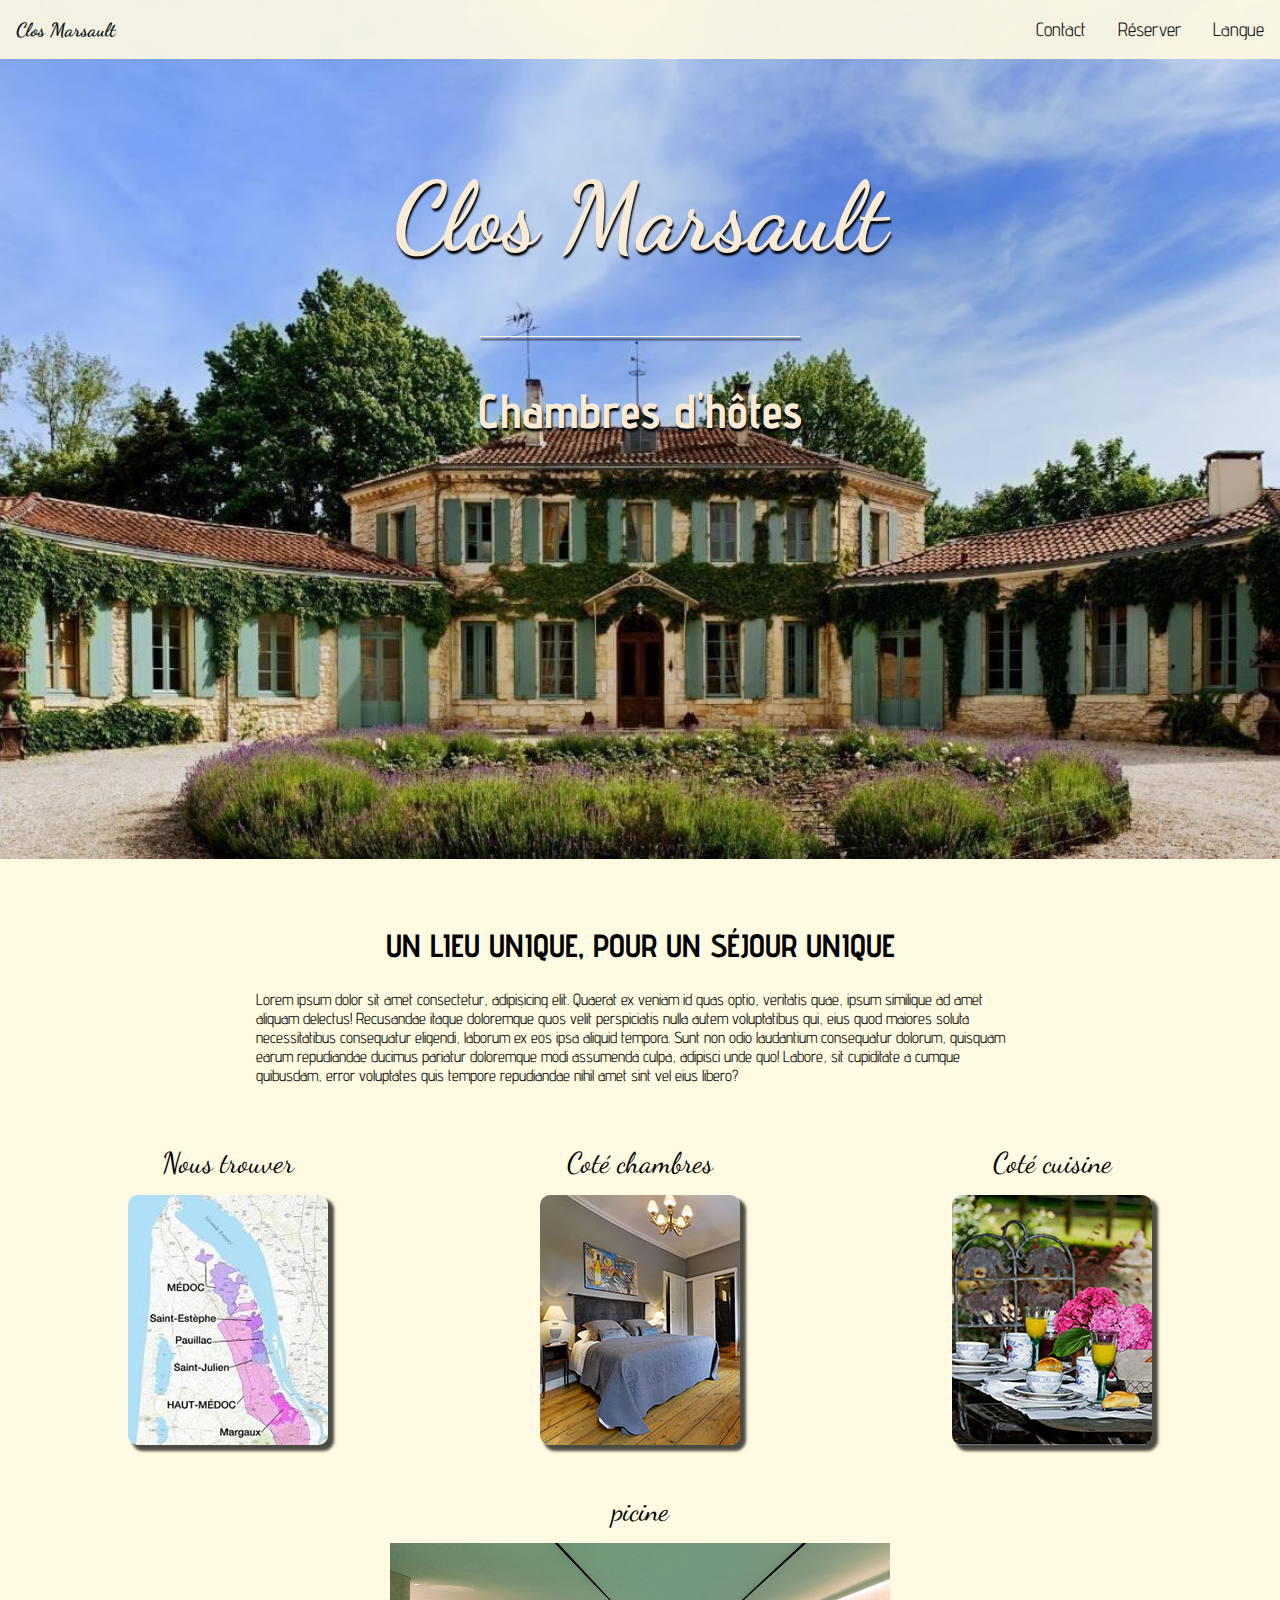
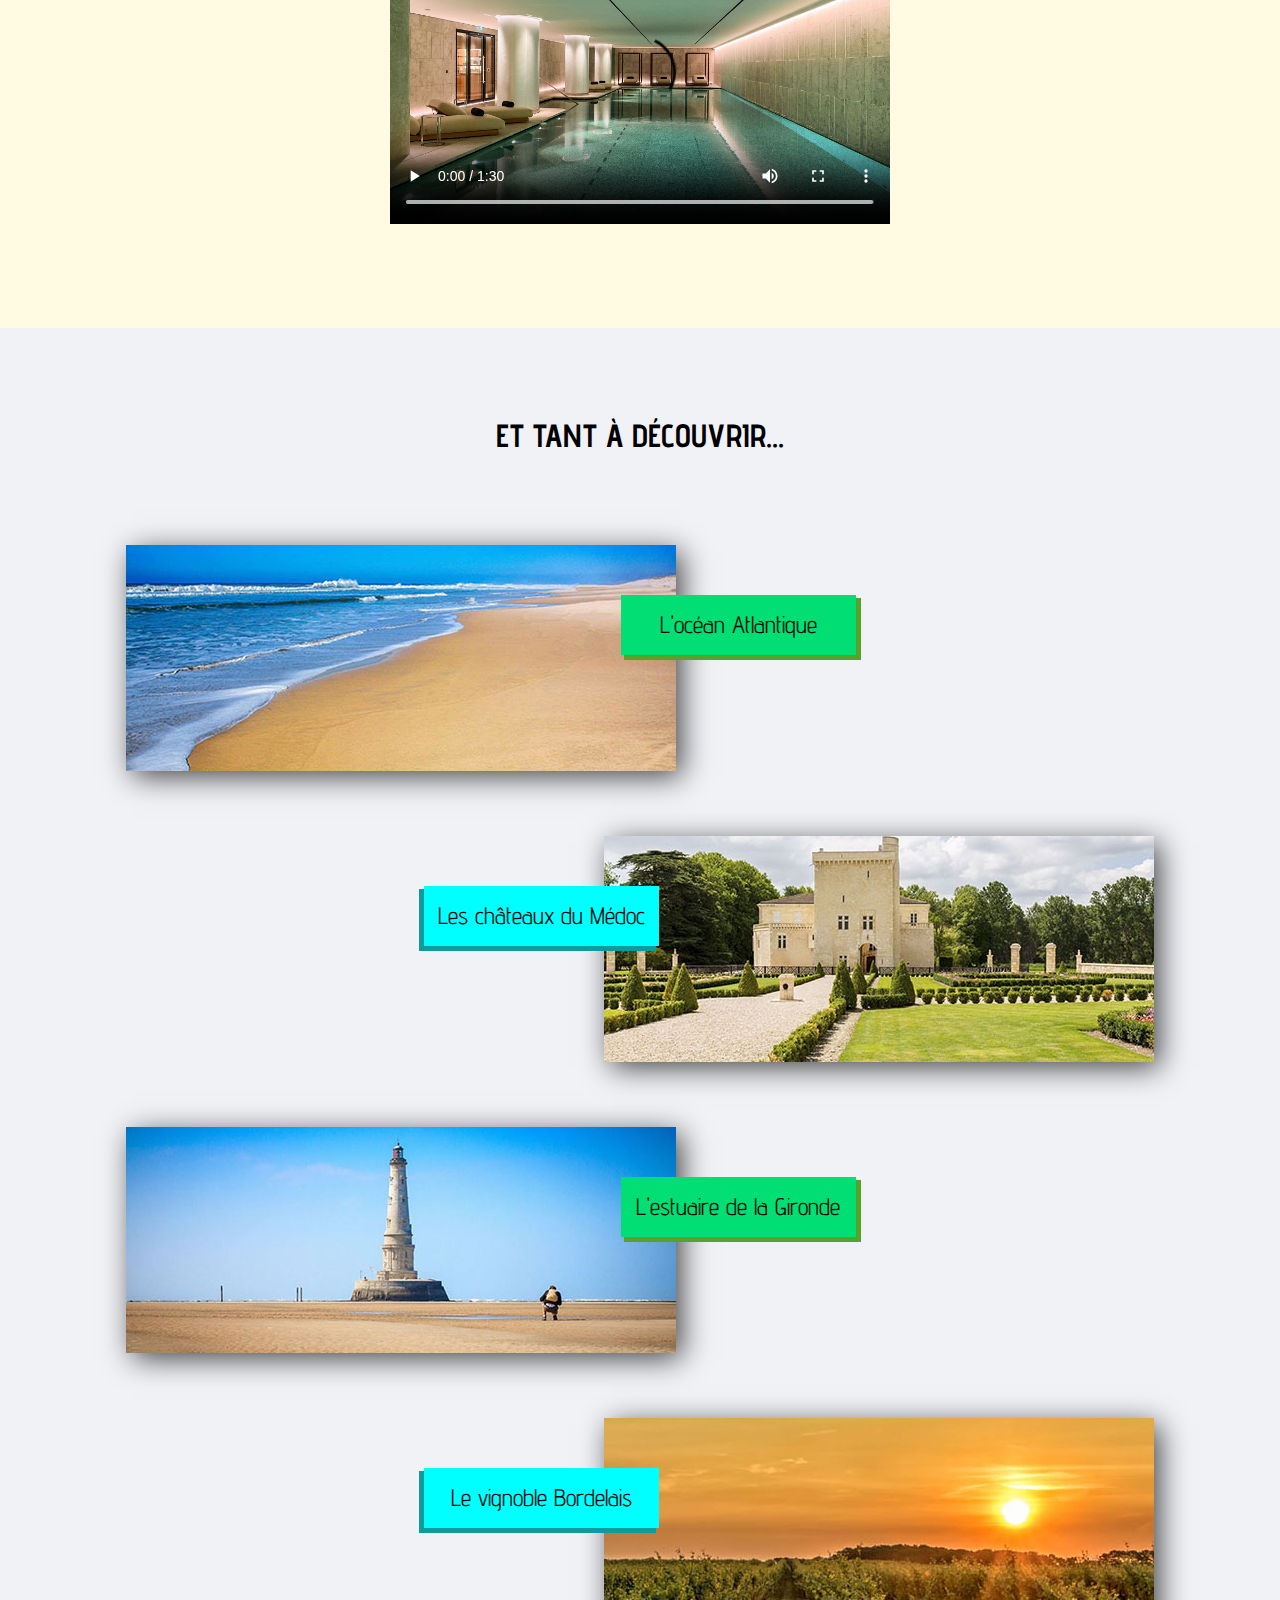
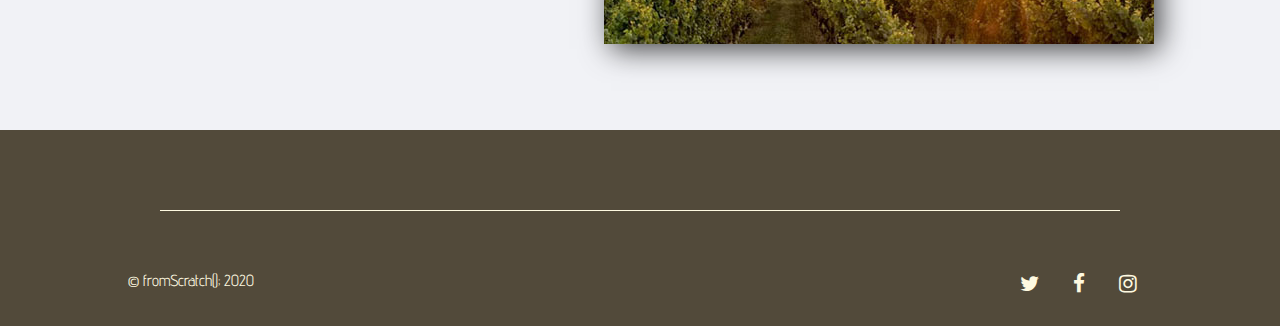
<file: index.html>
<!DOCTYPE html>
<html lang="fr">
  <head>
    <meta charset="UTF-8">

    <title>Clos Marsault</title>

    <link rel="stylesheet" href="core/Style.css">   
    <link rel="stylesheet" href="https://cdnjs.cloudflare.com/ajax/libs/font-awesome/4.7.0/css/font-awesome.css">
    <script src="core/interaction.js"></script>

  </head>
  <body>

    
    <header>
      <!-- Barre de navigation -->
      <nav>
        <ul>
          <li id="logo"><a href="#">Clos Marsault</a></li>
          <li><a href="#langue">Langue</a></li>
          <li><a href="#reserver">Réserver</a></li>
          <li><a href="contact.html" target="_blank">Contact</a></li>
          
        </ul>
      </nav>
      <!-- Image principale -->
      <div id="imagePrincipale">
        <h1>Clos Marsault</h1>
        <div id="premierTrait"></div>
        <h3>Chambres d'hôtes</h3>
      </div>

    </header>


    <section id="presentation">

      <!-- Texte d'introduction -->
      <div id="texteIntro">
        <h2>Un lieu unique, pour un séjour unique</h2>
        <p>Lorem ipsum dolor sit amet consectetur, adipisicing elit. Quaerat ex veniam id quas optio, veritatis quae, ipsum similique ad amet aliquam delectus! Recusandae itaque doloremque quos velit perspiciatis nulla autem voluptatibus qui, eius quod maiores soluta necessitatibus consequatur eligendi, laborum ex eos ipsa aliquid tempora. Sunt non odio laudantium consequatur dolorum, quisquam earum repudiandae ducimus pariatur doloremque modi assumenda culpa, adipisci unde quo! Labore, sit cupiditate a cumque quibusdam, error voluptates quis tempore repudiandae nihil amet sint vel eius libero?</p>
      </div>
      <!-- Prestations -->
      <div id="prestations">
        <div class="imagesPrestations">
          <h4>Nous trouver</h4>
          <a href="#"><img src="assets/photos/carte.JPG" alt="carte"></a>
        </div>
        <div class="imagesPrestations">
          <h4>Coté chambres</h4>
          <a href="#"><img src="assets/photos/chambre.JPG" alt="chambre"></a>
        </div>
        <div class="imagesPrestations">
          <h4>Coté cuisine</h4>
          <a href="#"><img src="assets/photos/repas.JPG" alt="repas"></a>
        </div>
        
       
      </div>
      <div class="videoPresentation">
        <h4>picine</h4>
        <a href="#"><center><video src="assets/videos/PISCINE IVOIRE GOLF CLUB_2.mp4" controls width="500" poster="assets/photos/picine.jpg"></video></center></a>
      </div>

    </section>
    <section id="tourisme">
      <h2>Et tant à découvrir...</h2>
      <ul>
        <li id="ocean"><p>L'océan Atlantique</p></li>
        <li id="chateau"><p>Les châteaux du Médoc</p></li>
        <li id="phare"><p>L'estuaire de la Gironde</p></li>
        <li id="vignoble"><p>Le vignoble Bordelais</p></li>
        
      </ul>
    </section>
    
    
    <footer>


      <!-- Formulaire de contact -->
      
      <div id="deuxiemeTrait"></div>
      <!-- Copyright et icônes de réseaux sociaux -->
      <div id="copyrightEtIcons">
        <div id="copyright">
          <span>© fromScratch(); 2020</span>
        </div>
        <div id="icons">
          <a href="http://www.twitter.fr"><i class="fa fa-twitter"></i></a>
          <a href="http://www.facebook.fr"><i class="fa fa-facebook"></i></a>
          <a href="http://www.instagram.com"><i class="fa fa-instagram"></i></a>

        </div>
      </div>

    </footer>
  </body>

</html>
</file>
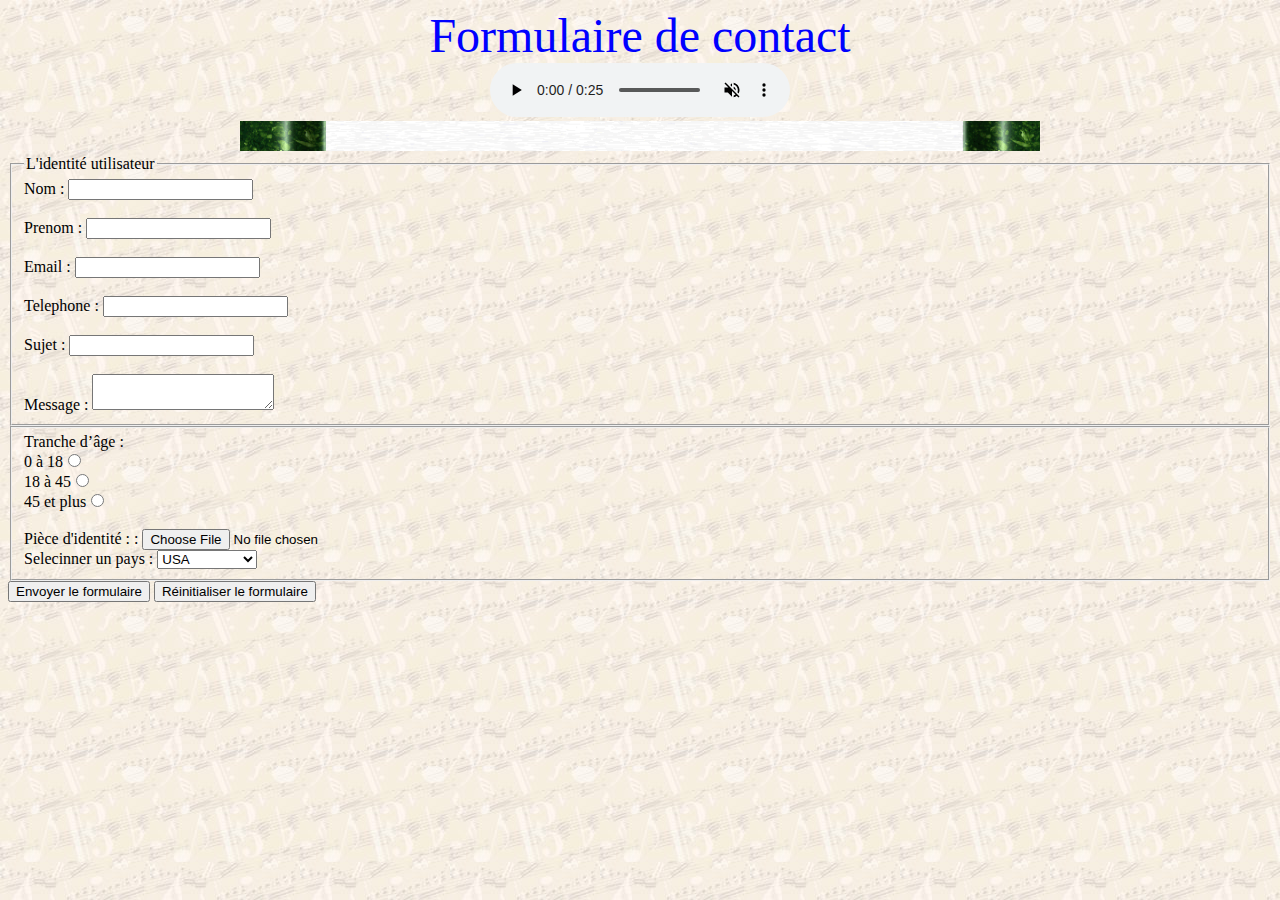
<file: contact.html>
<!DOCTYPE html>
<html>
    <head>
        <meta charset="utf-8" />
        <title>Formulaire de contact</title>
    </head>

    <body background="assets/photos/bg2.jpg">
        <center>
            <font size=7 color="blue">Formulaire de contact</font>
            <div>
                <center><audio src="assets/audio/an-epic-30-sec-16063_2.mp3" controls muted preload="metadata"></audio></center>
                    <!-- 
                        
                    -->
            </div>
        </center>

        <center>
            <img src="assets/photos/border114wg.gif" width="800" height="30"/>
        </center>

        <form method="post" action="traitement.php">
            <fieldset>
                <legend>L'identité utilisateur</legend>

                <label for="nom">Nom : </label><input type="text" name="nom" id="nom"><br/><br/>
                <label for="prenom">Prenom : </label><input type="text" name="prenom" id="prenom"><br/><br/>
                <label for="email">Email : </label><input type="email" name="email" id="email"><br/><br/>
                <label for="tel">Telephone : </label><input type="tel" name="tel" id="tel"><br/><br/>
                <label for="sujet">Sujet : </label><input type="text" name="sujet" id="sujet"><br/><br/>
                <label for="msg">Message : </label><textarea name="msg" id="msg"></textarea>
            </fieldset>

            <fieldset>
               
                <label for="">Tranche d’âge :</label><br/>
                <label for="radio1">0 à 18</label><input type="radio" id="radio1" name="radio"/> <br/>
                <label for="radio2">18 à 45</label><input type="radio" id="radio2" name="radio"/> <br/>
                <label for="radio3">45 et plus</label><input type="radio" id="radio3" name="radio"/> <br/><br/>
                
                
                
                
                <label for="file">Pièce d'identité : : </label><input type="file" id="file" name="file"/> <br/>
                
                <label for="pays">Selecinner un pays :</label>
                <select id="pays" name="pays">
                    <optgroup label="Europe">
                        <option value="1">France</option>
                        <option value="2">Allemagne</option>
                        <option value="3">Espagne</option>
                    </optgroup>
                    <optgroup  label="Amérique">
                        <option value="4" selected=selected>USA</option>
                        <option value="5">Mexique</option>
                        <option value="6">Brézil</option>
                    </optgroup>
                </select>
            </fieldset>

            <input type="submit" value="Envoyer le formulaire"/>
            <input type="reset" value="Réinitialiser le formulaire"/>
        </form>

    </body>
</html>
</file>
<file: core/Style.css>
/* Importe les polices de Google Fonts */
@import url('https://fonts.googleapis.com/css?family=Advent+Pro|Dancing+Script&display=swap'); 

html {
  scroll-behavior: smooth; /* Défilement fluide */
}

/* Styles pour le corps du document */
body {
  font-family: 'Advent Pro', sans-serif;
  padding: 0;
  margin: 0;
}
/* Styles pour les listes non ordonnées */
ul {
  margin: 0;
  padding: 0;
  /* Styles pour les éléments de liste */
}
li {
  list-style-type: none;
}
/* Styles pour les titres de niveau 2 */
h2 {
  text-transform: uppercase; /* Texte en majuscules */
  text-align: center; /* Centre le texte horizontalement */
  padding-top: 30px; /* Espacement en haut */
  font-size: 2em; /* Taille de police */
}
/* Styles pour les liens */
a {
  text-decoration: none;
  color: black;
}
/* ******************* NAVBAR ******************* */
nav {
  overflow: hidden;
  background-color: #FFFAE1;
  position: fixed;
  width: 100%;
  opacity: 0.9;
}
header li {
  float: right;
  font-size: 1.2em;
}
header li a {
  text-decoration: none;
  display: block;
  text-align: center;
  padding: 18px 16px;
}
#logo {
  font-family: 'Dancing Script', cursive;
  font-weight: bold;
  float: left;
}
/* **************** IMAGE PRINCIPALE ************* */

#imagePrincipale {
  padding-top: 60px;
  background: url(../assets/photos/image-principale.JPG) no-repeat fixed 50% 50%;
  background-size: cover;
  height: 799px;
}
h1 {
  font-family: 'Dancing Script', cursive;
  text-align: center;
  color: antiquewhite;
  font-size: 6em;
  margin-top: 100px;
  text-shadow: 1px 3px 2px black;
}
#premierTrait {
  height: 1px;
  width: 25%;
  margin: -3px auto;
  background-color: #FFFAE1;
  box-shadow: 1px 3px 2px black;
}
h3 {
  text-align: center;
  color:antiquewhite;
  font-size: 3em;
  text-shadow: 1px 3px 2px black;
}
/* *************** PRESENTATION ********************** */
#presentation {
  background-color: #FFFAE1;
  padding: 10px 0px 100px 0;
}
#texteIntro {
  padding: 0px 20%;
}
#prestations {
  display: flex;
  flex-wrap: wrap;
  justify-content: space-between;
  padding: 30px 10%;  
}
.imagesPrestations h4 {
  font-family: 'Dancing Script', cursive;
  text-align: center;
  font-size: 1.8em;
  margin: 15px;
  font-weight: 300;
}
.videoPresentation h4 {
  font-family: 'Dancing Script', cursive;
  text-align: center;
  font-size: 1.8em;
  margin: 15px;
  font-weight: 300;
}
.imagesPrestations img {
  border-radius: 10px;
  box-shadow: 5px 5px 3px 1px rgba(0,0,0,0.7);
}
.imagesPrestations img:hover {
  opacity: 0.5;
  transform: scale(1.05);
  transition: 0.6s ease-in-out;
}
/* **************** TOURISME ********************** */
#tourisme {
  height: 1400px;
  background-color: #f1f2f6;
  padding: 1px 2%;
}
#tourisme h2 {
  padding-top: 60px;
}
#ocean {
  background: url(../assets/photos/ocean.jpg);
}
#chateau {
  background: url(../assets/photos/chateau.JPG);
}
#phare {
  background: url(../assets/photos/phare.JPG);
}
#vignoble {
  background: url(../assets/photos/vignes.jpg);
}
#tourisme li {
  margin: 65px 100px 0 100px;
  height: 226px;
  width: 55%;
  max-width: 550px;
  float: left;
  box-shadow: 6px 6px 28px -1px rgba(0,0,0,0.75);
}
#tourisme p {
  height: 45px;
  width: 235px;
  background-color: #01DF74;
  float:right;
  margin: 50px -180px 0 0;
  font-size: 1.5em;
  text-align: center;
  padding-top: 15px;
  box-shadow: 4px 4px 0 1px rgba(90,161,43,1);
}
#tourisme #chateau, #tourisme #vignoble {
  float: right;
}
#chateau p, #vignoble p {
  float: left;
  background-color: cyan;
  margin-left: -180px;
  box-shadow: -4px 4px 0 1px rgba(15,154,156,1);
}
/* ******************* FOOTER ******************** */
footer {
  background-color: #524A3A;
  color: #FFFAE1;
  padding: 20px 0 10px 0;
  text-align: center;
}
form {
  margin: 0 auto;
  max-width: 900px;
}
input, textarea, button {
  border: none;
  width: 55%;
  padding: 15px 10px;
  margin: 1px 0;
  font-size: 1.2em;
  font-family: 'Advent Pro', sans-serif;
  border-radius: 8px;
}
textarea {
  height: 120px;
}
button {
  font-size: 1.5em;
  background-color: #FFFAE1;
}
button:hover {
  background-color: #e55039;
  color: #FFFAE1;
  cursor: pointer;
  transition: 0.3s ease-in-out;
}
#deuxiemeTrait {
  height: 1px;
  width: 75%;
  background-color: #FFFAE1;
  margin: 60px auto;
}
#copyrightEtIcons {
  display: flex;
  margin-bottom: 20px;
  padding: 0 10%;
}
#copyright {
  width: 50%;
  text-align: left;
  color: #FFFAE1;
}
#icons {
  width: 50%;
  text-align: right;
}
#icons a {
  display: inline-block;
  padding: 0 15px;
  font-size: 1.3em;
  color: #FFFAE1;
}
#icons a:hover {
  transform: scale(1.5);
  transition: 0.1s;
}
</file>
